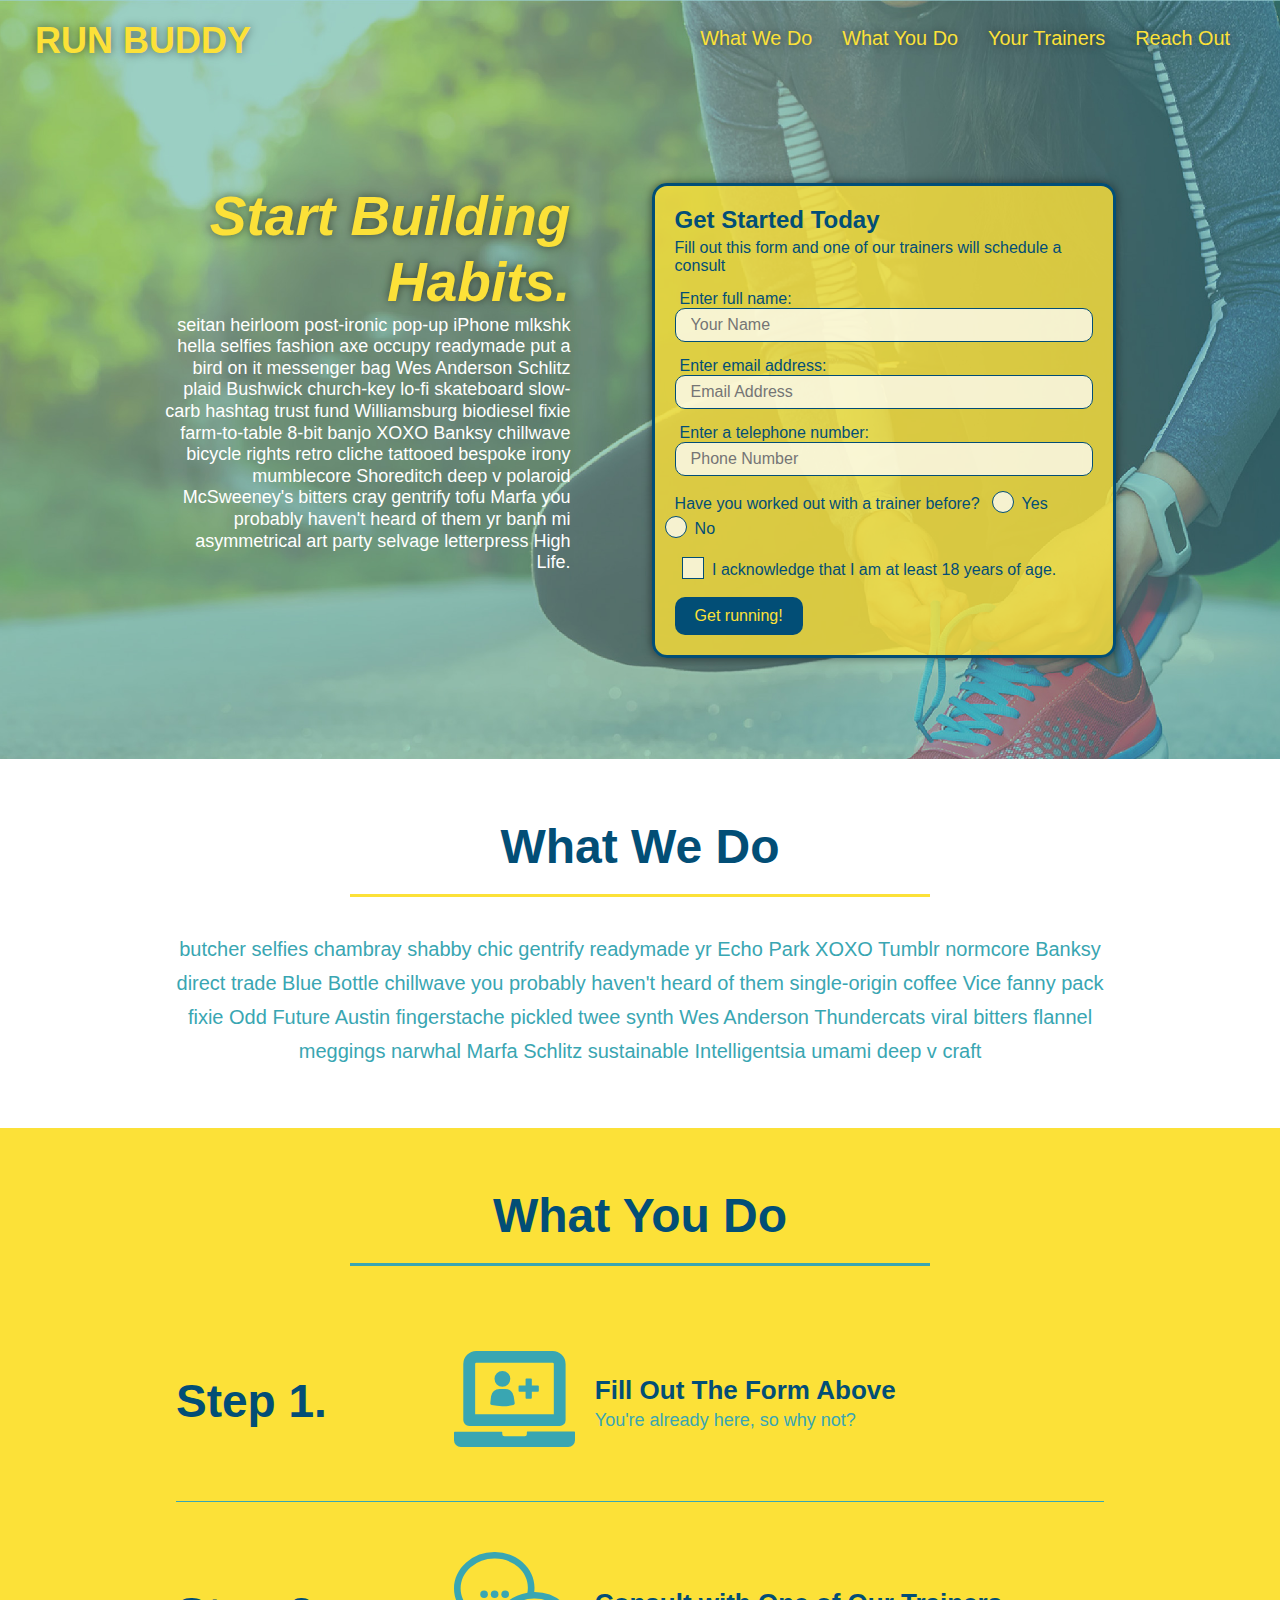
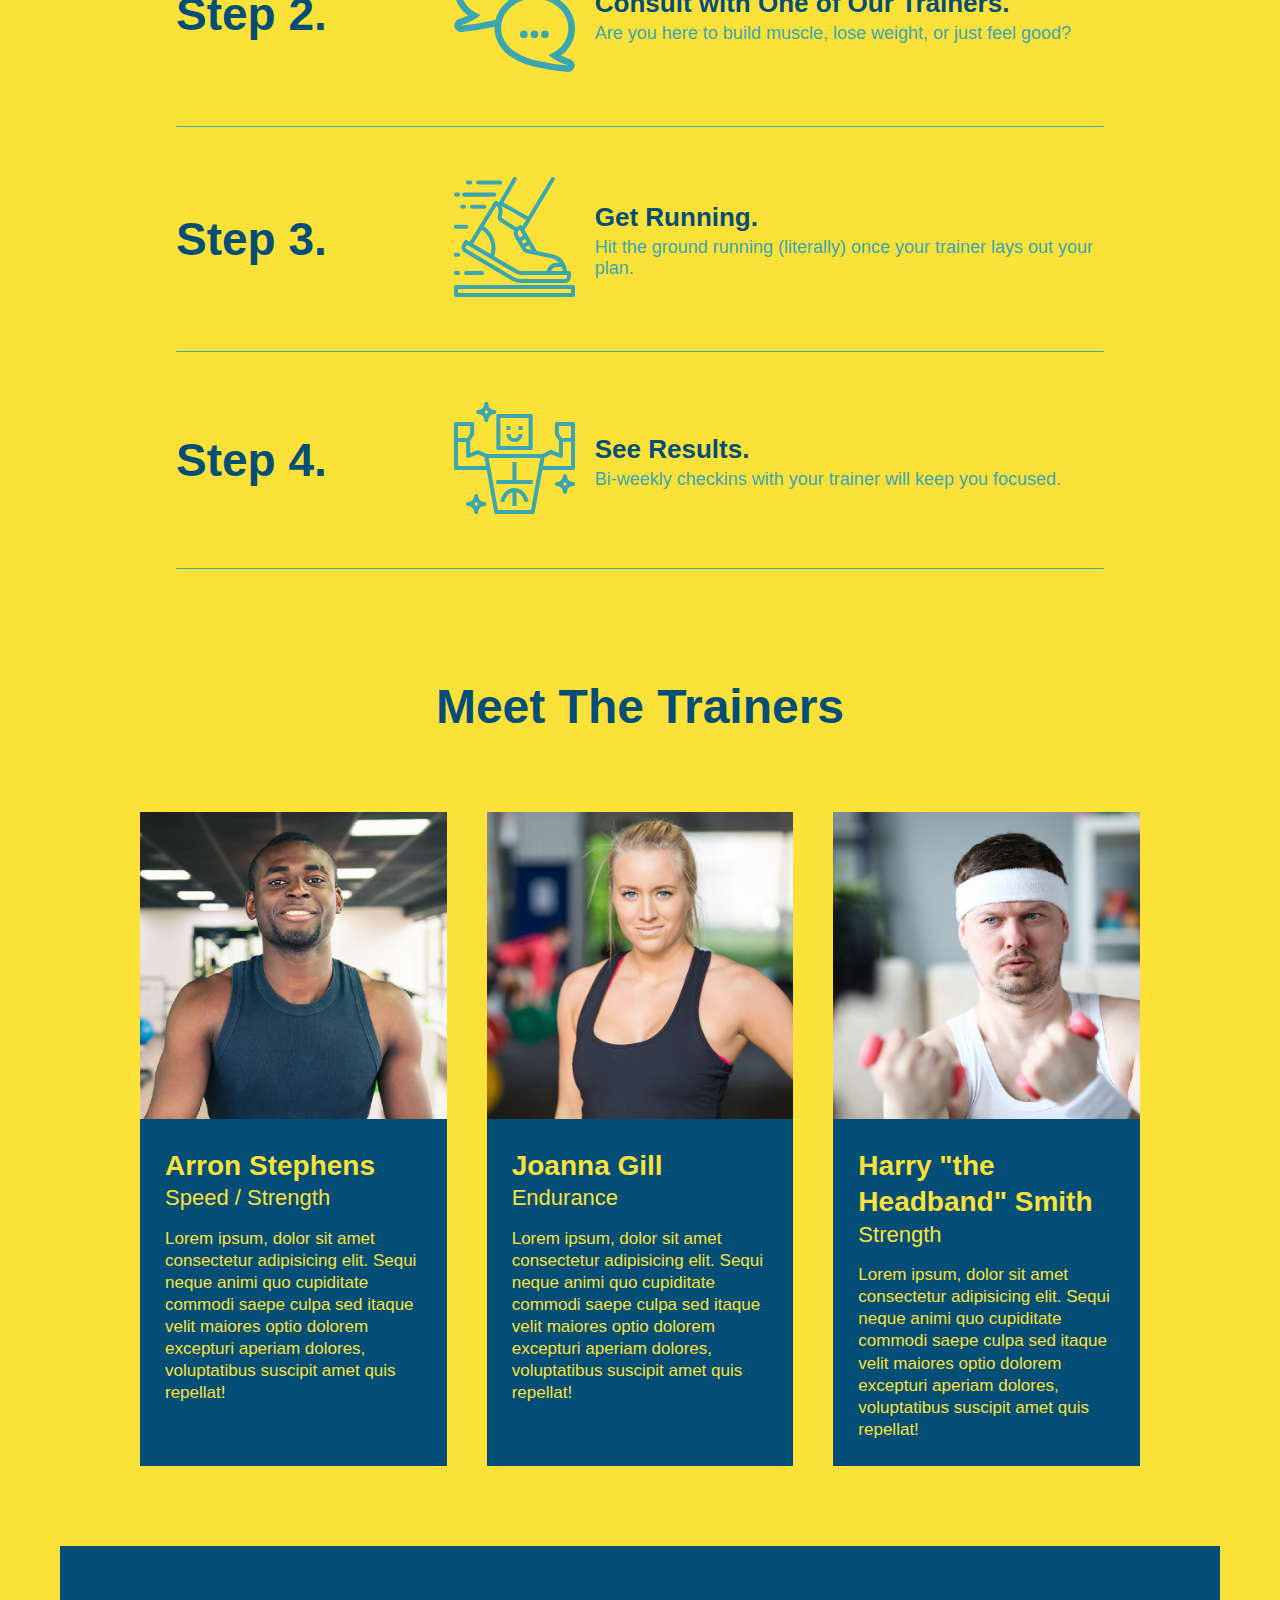
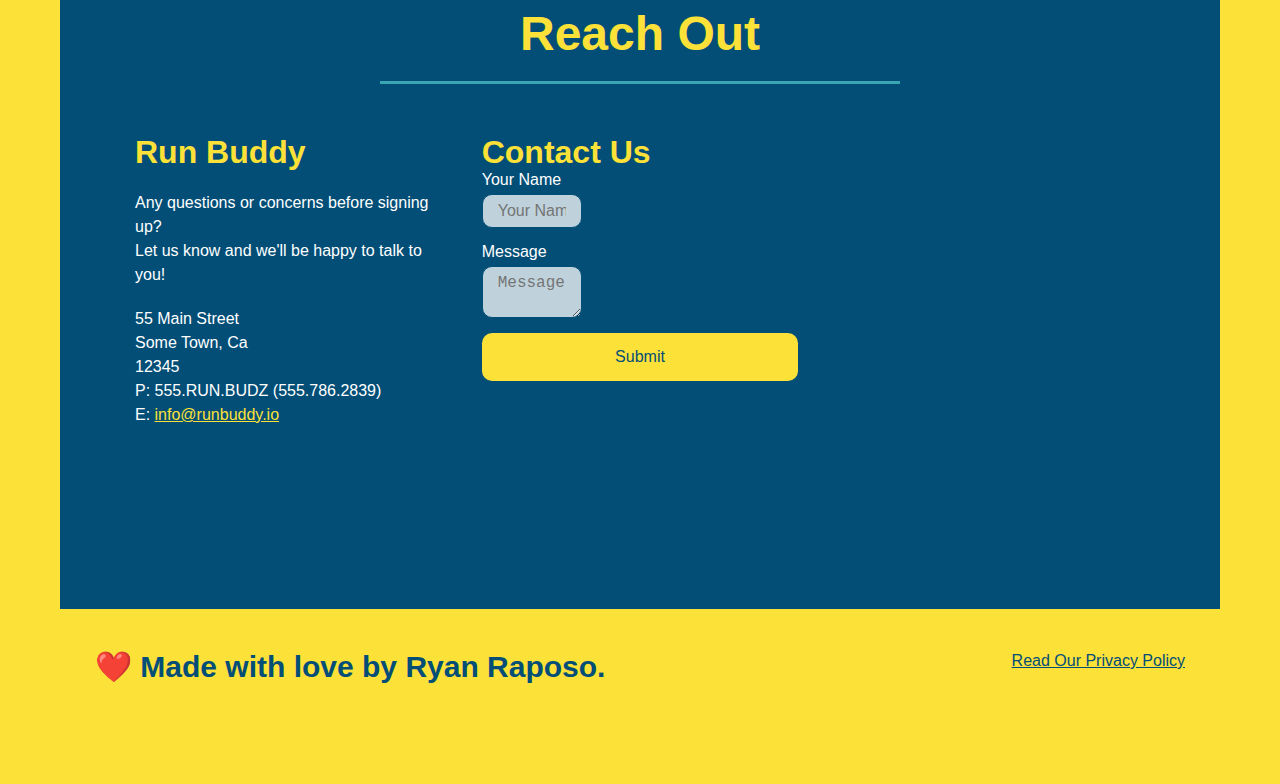
<file: index.html>
<!DOCTYPE html>
<html lang="en">

<head>
  <meta charset="UTF-8" name="viewport" content="width=device-width, initial-scale=1.0" />
  <title>Run Buddy</title>
  <link rel="stylesheet" href="./assets/css/style.css" />
</head>

<body>
  <!-- navigation -->
  <header>
    <h1>
      <a href="/">
        RUN BUDDY
      </a>
    </h1>
    <nav>
      <ul>
        <li>
          <a href="#what-we-do">What We Do</a>
        </li>
        <li>
          <a href="#what-you-do">What You Do</a>
        </li>
        <li>
          <a href="#your-trainers">Your Trainers</a>
        </li>
        <li>
          <a href="#reach-out">Reach Out</a>
        </li>
      </ul>
    </nav>
  </header>

  <!-- hero/jumbotron -->
  <section class="hero">
    <div class="hero-cta">
      <h2>Start Building Habits.</h2>
      <p>
        seitan heirloom post-ironic pop-up iPhone mlkshk hella selfies fashion axe occupy readymade put a bird on it messenger bag Wes Anderson Schlitz plaid Bushwick church-key lo-fi skateboard slow-carb hashtag trust fund Williamsburg biodiesel fixie farm-to-table 8-bit banjo XOXO Banksy chillwave bicycle rights retro cliche tattooed bespoke irony mumblecore Shoreditch deep v polaroid McSweeney's bitters cray gentrify tofu Marfa you probably haven't heard of them yr banh mi asymmetrical art party selvage letterpress High Life.
      </p>
    </div>
    <div class="hero-form">
      <h3>Get Started Today</h3>
      <p>Fill out this form and one of our trainers will schedule a consult</p>
      <form>
        <label for="name">Enter full name:</label>
        <input type="text" placeholder="Your Name" name="name" id="name" class="form-input" />
        <label for="email">Enter email address:</label>
        <input type="text" placeholder="Email Address" name="email" id="email" class="form-input" />
        <label for="phone">Enter a telephone number:</label>
        <input type="text" placeholder="Phone Number" name="phone" id="phone" class="form-input" />
        <p>
          Have you worked out with a trainer before?
          <span class="radio-wrapper">
            <input type="radio" name="trainer-confirm" id="trainer-yes" />
            <label for="trainer-yes">Yes</label>
          </span>
          <span class="radio-wrapper">
            <input type="radio" name="trainer-confirm" id="trainer-no" />
            <label for="trainer-no">No</label>
          </span>
        </p>
        <p>
          <span class="checkbox-wrapper">
            <input type="checkbox" name="checkpoint1" id="checkbox" />
            <label for="checkbox">I acknowledge that I am at least 18 years of age.</label>
          </span>
        </p>
        <button type="submit">
          Get running!
        </button>
      </form>
    </div>
  </section>

  <!-- "what we do" section -->
  <section id="what-we-do" class="intro">
    <div class="flex-row">
      <h2 class="section-title primary-border">
        What We Do
      </h2>
    </div>
    <div class="flex-row">
      <p>
        butcher selfies chambray shabby chic gentrify readymade yr Echo Park XOXO Tumblr normcore Banksy direct trade Blue
        Bottle chillwave you probably haven't heard of them single-origin coffee Vice fanny pack fixie Odd Future Austin
        fingerstache pickled twee synth Wes Anderson Thundercats viral bitters flannel meggings narwhal Marfa Schlitz
        sustainable Intelligentsia umami deep v craft
      </p>
    </div>
  </section>

  <!-- "what you do" section -->
  <section id="what-you-do" class="steps">
    <div class="flex-row">
      <h2 class="section-title secondary-border">
        What You Do
      </h2>
    </div>

    <div class="step">
      <h3>Step 1.</h3>
      <div class="step-info">
        <div class="step-image">
          <img src="./assets/images/step-1.svg" alt="" />
        </div>
        <div class="step-text">
          <h4>Fill Out The Form Above</h4>
          <p>You're already here, so why not?</p>
        </div>
      </div>
    </div>

    <div class="step">
      <h3>Step 2.</h3>
      <div class="step-info">
        <div class="step-image">
          <img src="./assets/images/step-2.svg" alt="" />
        </div>
        <div class="step-text">
          <h4>Consult with One of Our Trainers.</h4>
          <p>Are you here to build muscle, lose weight, or just feel good?</p>
        </div>
      </div>
    </div>

    <div class="step">
      <h3>Step 3.</h3>
      <div class="step-info">
        <div class="step-image">
          <img src="./assets/images/step-3.svg" alt="" />
        </div>
        <div class="step-text">
          <h4>Get Running.</h4>
          <p>Hit the ground running (literally) once your trainer lays out your plan.</p>
        </div>
      </div>
    </div>

    <div class="step">
      <h3>Step 4.</h3>
      <div class="step-info">
        <div class="step-image">
          <img src="./assets/images/step-4.svg" alt="" />
        </div>
        <div class="step-text">
          <h4>See Results.</h4>
          <p>Bi-weekly checkins with your trainer will keep you focused.</p>
        </div>
      </div>
    </div>
  <!-- "meet the trainers" section -->
  <section id="your-trainers">
    <div class="flex-row">
      <h2 class="section-title primary-border">
        Meet The Trainers
      </h2>
    </div>

    <div class="trainers">
      <!-- first trainer bio -->
      <article class="trainer">
        <img src="./assets/images/trainer-1.jpg" alt="Arron Stephens in his workout clothes, ready to pump iron" />
        <div class="trainer-bio">
          <h3 class="trainer-name">Arron Stephens</h3>
          <h4 class="trainer-role">Speed / Strength</h4>
          <p>
            Lorem ipsum, dolor sit amet consectetur adipisicing elit. Sequi neque animi quo cupiditate commodi saepe culpa
            sed
            itaque velit maiores optio dolorem excepturi aperiam dolores, voluptatibus suscipit amet quis repellat!
          </p>
        </div>
      </article>
      <!-- second trainer bio -->
      <article class="trainer">
        <img src="./assets/images/trainer-2.jpg" alt="Joanna Gill cooling off after a workout" />
        <div class="trainer-bio">
          <h3 class="trainer-name">Joanna Gill</h3>
          <h4 class="trainer-role">Endurance</h4>
          <p>
            Lorem ipsum, dolor sit amet consectetur adipisicing elit. Sequi neque animi quo cupiditate commodi saepe culpa
            sed
            itaque velit maiores optio dolorem excepturi aperiam dolores, voluptatibus suscipit amet quis repellat!
          </p>
        </div>
      </article>
      <!-- third trainer bio -->
      <article class="trainer">
        <img src="./assets/images/trainer-3.jpg"
          alt="Harry Smith wearing a headband and lifting comically small pink weights" />
        <div class="trainer-bio">
          <h3 class="trainer-name">Harry "the Headband" Smith</h3>
          <h4 class="trainer-role">Strength</h4>
          <p>
            Lorem ipsum, dolor sit amet consectetur adipisicing elit. Sequi neque animi quo cupiditate commodi saepe culpa
            sed
            itaque velit maiores optio dolorem excepturi aperiam dolores, voluptatibus suscipit amet quis repellat!
          </p>
        </div>
      </article>

    </div>
  </section>

  <!-- "reach out" section -->
  <section id="reach-out" class="contact">

    <div class="flex-row">
      <h2 class="section-title secondary-border">
        Reach Out
      </h2>
    </div>
    <div class="contact-info">
      <div>
        <h3>Run Buddy</h3>
        <p>
          Any questions or concerns before signing up?
          <br />
          Let us know and we'll be happy to talk to you!
        </p>
        <address>
          55 Main Street <br />
          Some Town, Ca <br />
          12345<br />
          P: 555.RUN.BUDZ (555.786.2839)<br />
          E: <a href="mailto:info@runbuddy.io">info@runbuddy.io</a>
        </address>
      </div>
      <div class="contact-form">
        <h3>Contact Us</h3>
        <form>
            <label for="contact-name">Your Name</label>
            <input type="text" id="contact-name" placeholder="Your Name" />
      
            <label for="contact-message">Message</label>
            <textarea id="contact-message" placeholder="Message"></textarea>
      
            <button type="submit">Submit</button>
          </form>
      </div>
      <iframe 
        src="https://www.google.com/maps/embed?pb=!1m18!1m12!1m3!1d3147.1079747227936!2d-120.42364418397035!3d37.92790791110593!2m3!1f0!2f0!3f0!3m2!1i1024!2i768!4f13.1!3m3!1m2!1s0x8090c49129b6ac57%3A0xb56c7eb95a2cd8bd!2sMain%20St%2C%20California%2095327!5e0!3m2!1sen!2sus!4v1616426329495!5m2!1sen!2sus"
        style="border:0;" 
        allowfullscreen=""
        loading="lazy">
      </iframe>
    </div>
  </section>

  <!-- footer -->
  <footer>
    <h2>❤️ Made with love by Ryan Raposo.</h2>
    <div>
      <a href="./privacy-policy.html">Read Our Privacy Policy</a><br />
    </div>
  </footer>
</body>

</html>
</file>
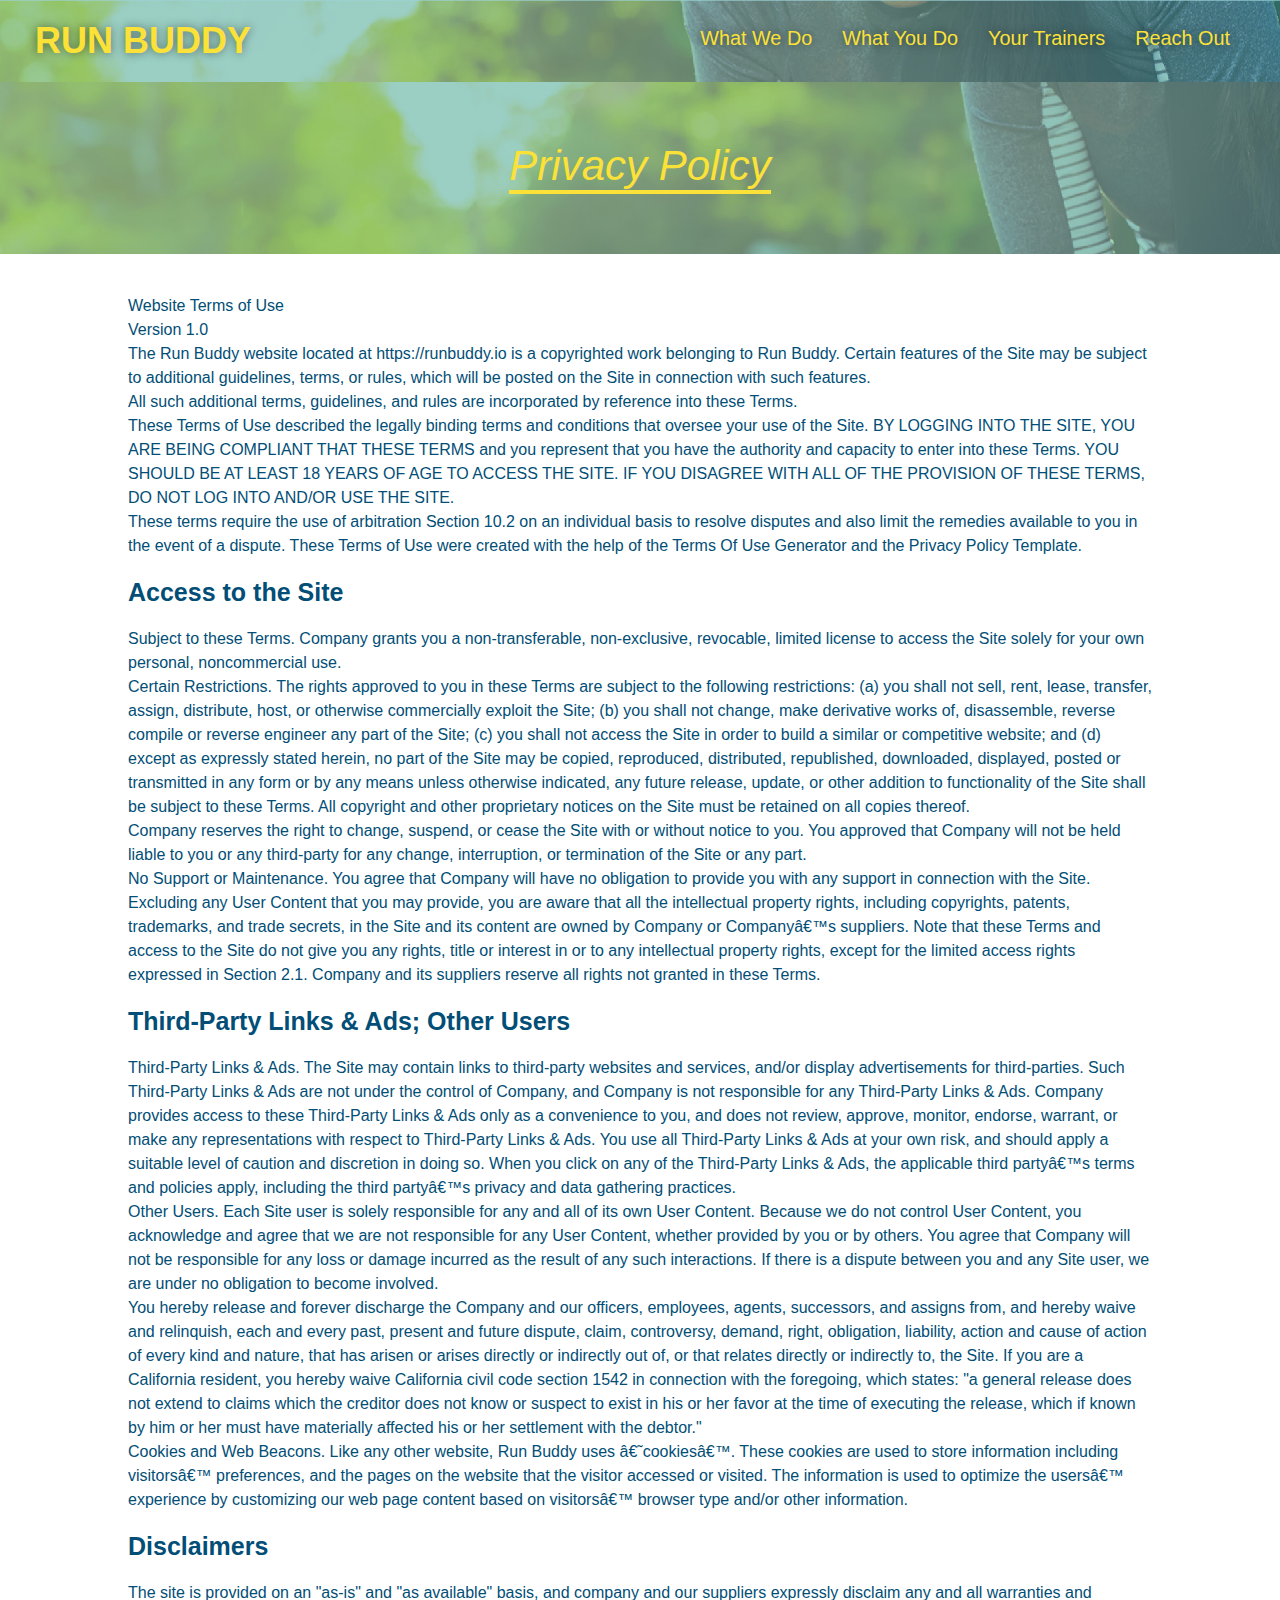
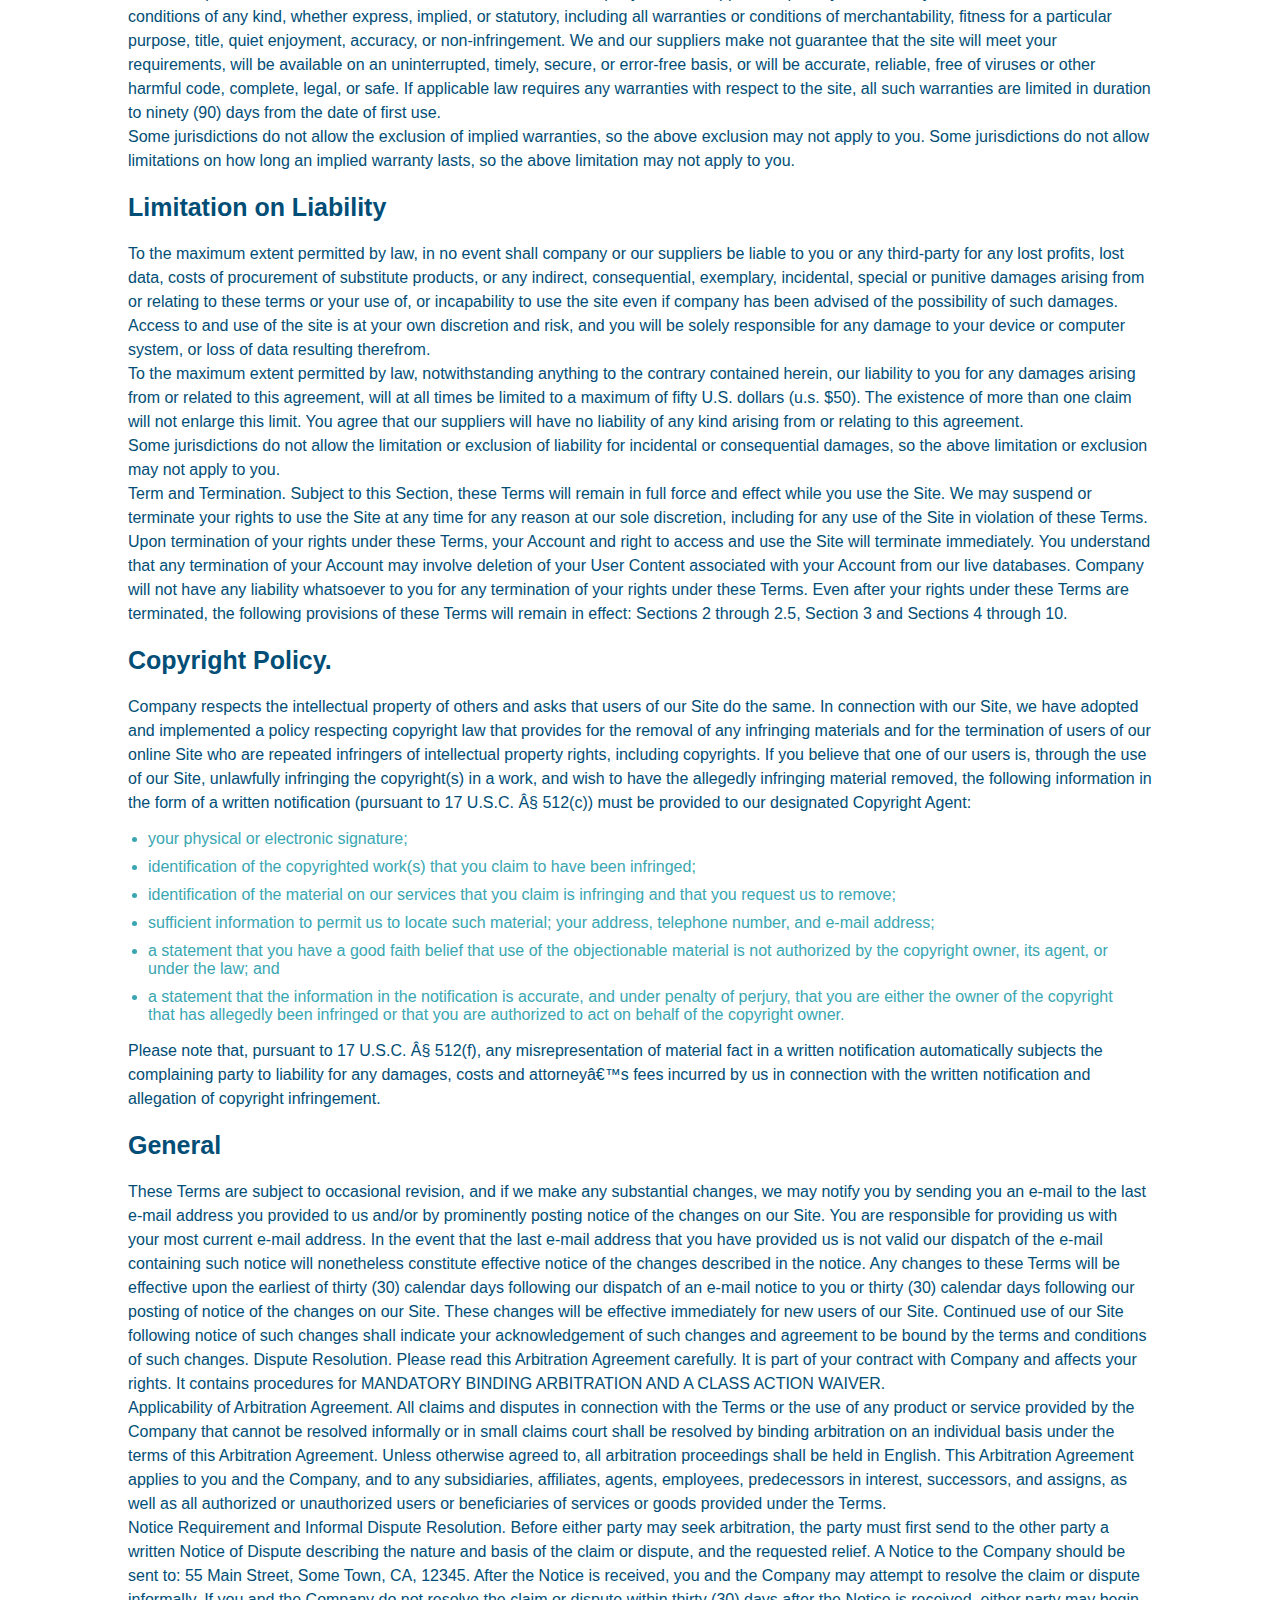
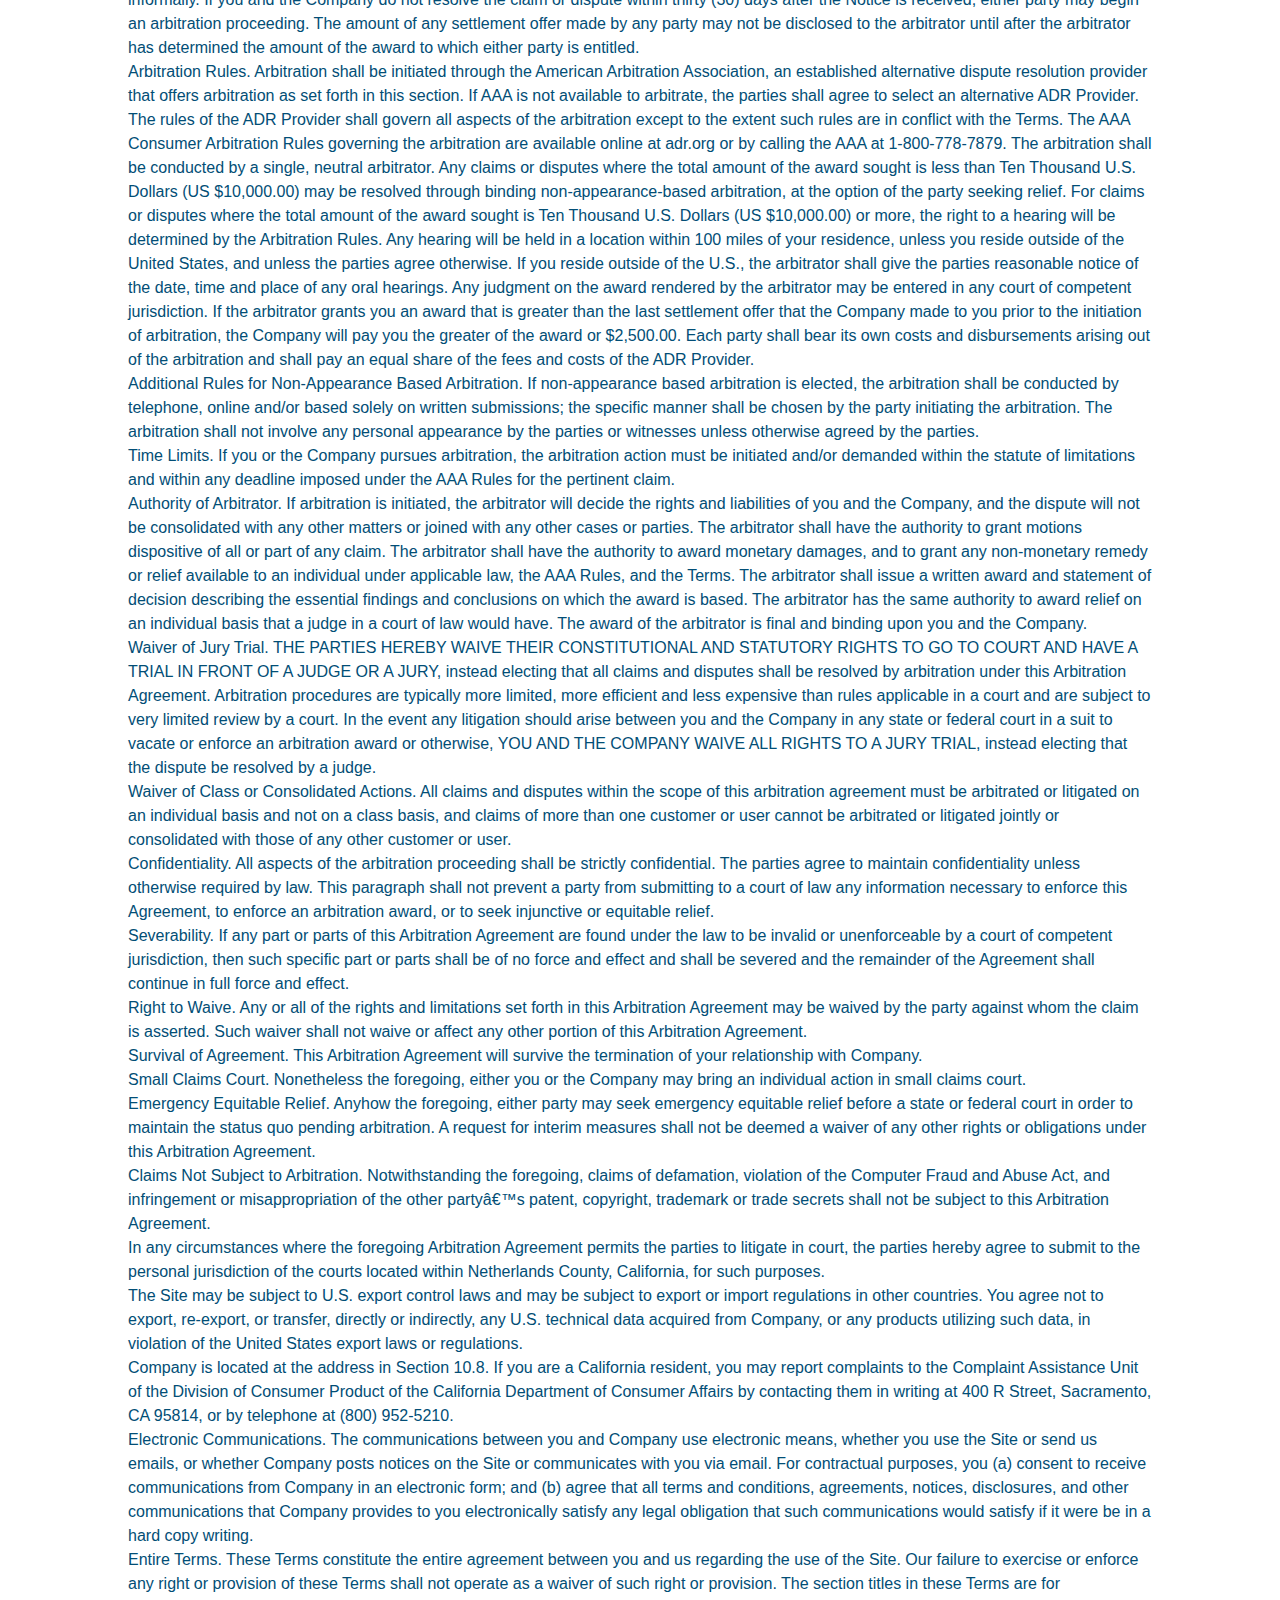
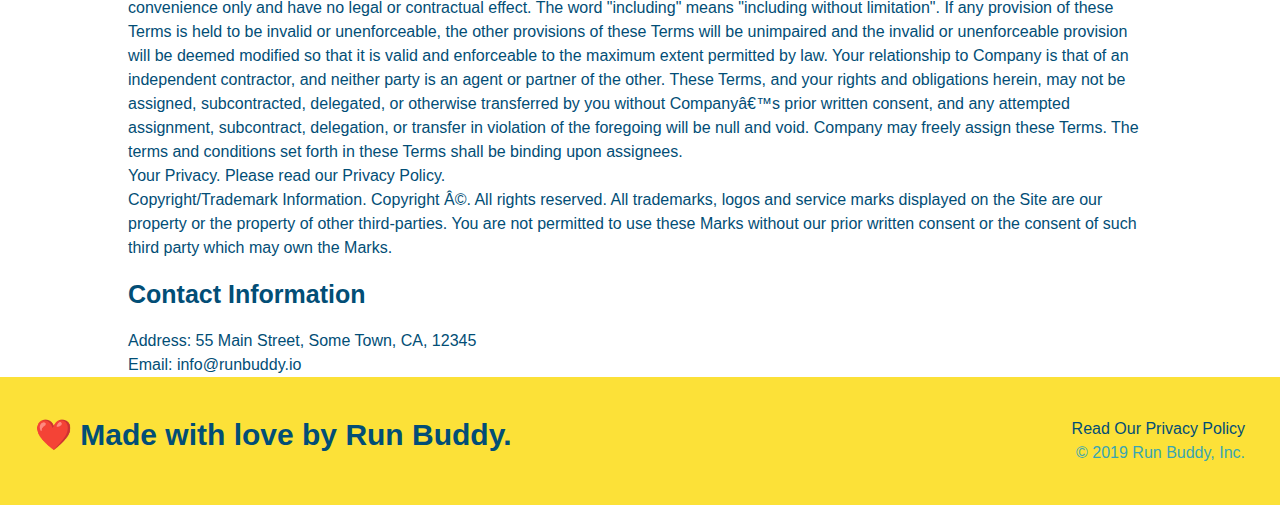
<file: privacy-policy.html>
<!DOCTYPE html>
<html lang="en">
  <head>
    <meta charset="UTF-8" name="viewport" content="width=device-width, initial-scale=1.0" />
    <title>Privacy Policy - Run Buddy</title>
    <link rel="stylesheet" href="./assets/css/style.css" />
    <link rel="stylesheet" href="./assets/css/secondary-styles.css" />
  </head>
  <body>
    <!-- navigation -->
    <header>
        <h1>
        <a href="/">
            RUN BUDDY
        </a>
        </h1>
        <nav>
        <!-- Unordered list element -->
        <ul>
            <!-- List item element-->
            <li>
            <!-- Anchor element -->
            <a href="./index.html#what-we-do">What We Do</a>
            </li>
            <li>
            <a href="./index.html#what-you-do">What You Do</a>
            </li>
            <li>
            <a href="./index.html#your-trainers">Your Trainers</a>
            </li>
            <li>
            <a href="./index.html#reach-out">Reach Out</a>
            </li>
        </ul>
        </nav>
    </header>
    <!-- hero -->
    <section class="hero">
        <h2 class="page-title">
            Privacy Policy
        </h2>
    </section>
    <article class="secondary-content">
        <p>
            Website Terms of Use
            </p>

            <p>
            Version 1.0
            </p>

            <p>
            The Run Buddy website located at https://runbuddy.io is a copyrighted work belonging to Run Buddy. Certain
            features of the Site may be subject to additional guidelines, terms, or rules, which will be posted on the Site
            in connection with such features.
            </p>

            <p>
            All such additional terms, guidelines, and rules are incorporated by reference into these Terms.
            </p>

            <p>
            These Terms of Use described the legally binding terms and conditions that oversee your use of the Site. BY
            LOGGING INTO THE SITE, YOU ARE BEING COMPLIANT THAT THESE TERMS and you represent that you have the authority
            and capacity to enter into these Terms. YOU SHOULD BE AT LEAST 18 YEARS OF AGE TO ACCESS THE SITE. IF YOU
            DISAGREE WITH ALL OF THE PROVISION OF THESE TERMS, DO NOT LOG INTO AND/OR USE THE SITE.
            </p>

            <p>
            These terms require the use of arbitration Section 10.2 on an individual basis to resolve disputes and also
            limit the remedies available to you in the event of a dispute. These Terms of Use were created with the help of
            the Terms Of Use Generator and the Privacy Policy Template.
            </p>

            <h3>
            Access to the Site
            </h3>

            <p>
            Subject to these Terms. Company grants you a non-transferable, non-exclusive, revocable, limited license to
            access the Site solely for your own personal, noncommercial use.
            </p>

            <p>
            Certain Restrictions. The rights approved to you in these Terms are subject to the following restrictions: (a)
            you shall not sell, rent, lease, transfer, assign, distribute, host, or otherwise commercially exploit the Site;
            (b) you shall not change, make derivative works of, disassemble, reverse compile or reverse engineer any part of
            the Site; (c) you shall not access the Site in order to build a similar or competitive website; and (d) except
            as expressly stated herein, no part of the Site may be copied, reproduced, distributed, republished, downloaded,
            displayed, posted or transmitted in any form or by any means unless otherwise indicated, any future release,
            update, or other addition to functionality of the Site shall be subject to these Terms. All copyright and other
            proprietary notices on the Site must be retained on all copies thereof.
            </p>

            <p>
            Company reserves the right to change, suspend, or cease the Site with or without notice to you. You approved
            that Company will not be held liable to you or any third-party for any change, interruption, or termination of
            the Site or any part.
            </p>

            <p>
            No Support or Maintenance. You agree that Company will have no obligation to provide you with any support in
            connection with the Site.
            </p>

            <p>
            Excluding any User Content that you may provide, you are aware that all the intellectual property rights,
            including copyrights, patents, trademarks, and trade secrets, in the Site and its content are owned by Company
            or Companyâ€™s suppliers. Note that these Terms and access to the Site do not give you any rights, title or
            interest in or to any intellectual property rights, except for the limited access rights expressed in Section
            2.1. Company and its suppliers reserve all rights not granted in these Terms.
            </p>

            <h3>
            Third-Party Links & Ads; Other Users
            </h3>

            <p>
            Third-Party Links & Ads. The Site may contain links to third-party websites and services, and/or display
            advertisements for third-parties. Such Third-Party Links & Ads are not under the control of Company, and Company
            is not responsible for any Third-Party Links & Ads. Company provides access to these Third-Party Links & Ads
            only as a convenience to you, and does not review, approve, monitor, endorse, warrant, or make any
            representations with respect to Third-Party Links & Ads. You use all Third-Party Links & Ads at your own risk,
            and should apply a suitable level of caution and discretion in doing so. When you click on any of the
            Third-Party Links & Ads, the applicable third partyâ€™s terms and policies apply, including the third partyâ€™s
            privacy and data gathering practices.
            </p>

            <p>
            Other Users. Each Site user is solely responsible for any and all of its own User Content. Because we do not
            control User Content, you acknowledge and agree that we are not responsible for any User Content, whether
            provided by you or by others. You agree that Company will not be responsible for any loss or damage incurred as
            the result of any such interactions. If there is a dispute between you and any Site user, we are under no
            obligation to become involved.
            </p>

            <p>
            You hereby release and forever discharge the Company and our officers, employees, agents, successors, and
            assigns from, and hereby waive and relinquish, each and every past, present and future dispute, claim,
            controversy, demand, right, obligation, liability, action and cause of action of every kind and nature, that has
            arisen or arises directly or indirectly out of, or that relates directly or indirectly to, the Site. If you are
            a California resident, you hereby waive California civil code section 1542 in connection with the foregoing,
            which states: "a general release does not extend to claims which the creditor does not know or suspect to exist
            in his or her favor at the time of executing the release, which if known by him or her must have materially
            affected his or her settlement with the debtor."
            </p>

            <p>
            Cookies and Web Beacons. Like any other website, Run Buddy uses â€˜cookiesâ€™. These cookies are used to store
            information including visitorsâ€™ preferences, and the pages on the website that the visitor accessed or visited.
            The information is used to optimize the usersâ€™ experience by customizing our web page content based on visitorsâ€™
            browser type and/or other information.
            </p>

            <h3>
            Disclaimers
            </h3>

            <p>
            The site is provided on an "as-is" and "as available" basis, and company and our suppliers expressly disclaim
            any and all warranties and conditions of any kind, whether express, implied, or statutory, including all
            warranties or conditions of merchantability, fitness for a particular purpose, title, quiet enjoyment, accuracy,
            or non-infringement. We and our suppliers make not guarantee that the site will meet your requirements, will be
            available on an uninterrupted, timely, secure, or error-free basis, or will be accurate, reliable, free of
            viruses or other harmful code, complete, legal, or safe. If applicable law requires any warranties with respect
            to the site, all such warranties are limited in duration to ninety (90) days from the date of first use.
            </p>

            <p>
            Some jurisdictions do not allow the exclusion of implied warranties, so the above exclusion may not apply to
            you. Some jurisdictions do not allow limitations on how long an implied warranty lasts, so the above limitation
            may not apply to you.
            </p>

            <h3>
            Limitation on Liability
            </h3>

            <p>
            To the maximum extent permitted by law, in no event shall company or our suppliers be liable to you or any
            third-party for any lost profits, lost data, costs of procurement of substitute products, or any indirect,
            consequential, exemplary, incidental, special or punitive damages arising from or relating to these terms or
            your use of, or incapability to use the site even if company has been advised of the possibility of such
            damages. Access to and use of the site is at your own discretion and risk, and you will be solely responsible
            for any damage to your device or computer system, or loss of data resulting therefrom.
            </p>

            <p>
            To the maximum extent permitted by law, notwithstanding anything to the contrary contained herein, our liability
            to you for any damages arising from or related to this agreement, will at all times be limited to a maximum of
            fifty U.S. dollars (u.s. $50). The existence of more than one claim will not enlarge this limit. You agree that
            our suppliers will have no liability of any kind arising from or relating to this agreement.
            </p>

            <p>
            Some jurisdictions do not allow the limitation or exclusion of liability for incidental or consequential
            damages, so the above limitation or exclusion may not apply to you.
            </p>

            <p>
            Term and Termination. Subject to this Section, these Terms will remain in full force and effect while you use
            the Site. We may suspend or terminate your rights to use the Site at any time for any reason at our sole
            discretion, including for any use of the Site in violation of these Terms. Upon termination of your rights under
            these Terms, your Account and right to access and use the Site will terminate immediately. You understand that
            any termination of your Account may involve deletion of your User Content associated with your Account from our
            live databases. Company will not have any liability whatsoever to you for any termination of your rights under
            these Terms. Even after your rights under these Terms are terminated, the following provisions of these Terms
            will remain in effect: Sections 2 through 2.5, Section 3 and Sections 4 through 10.
            </p>

            <h3>
            Copyright Policy.
            </h3>

            <p>
            Company respects the intellectual property of others and asks that users of our Site do the same. In connection
            with our Site, we have adopted and implemented a policy respecting copyright law that provides for the removal
            of any infringing materials and for the termination of users of our online Site who are repeated infringers of
            intellectual property rights, including copyrights. If you believe that one of our users is, through the use of
            our Site, unlawfully infringing the copyright(s) in a work, and wish to have the allegedly infringing material
            removed, the following information in the form of a written notification (pursuant to 17 U.S.C. Â§ 512(c)) must
            be provided to our designated Copyright Agent:
            </p>

            <ul>
            <li>
                your physical or electronic signature;
            </li>
            <li>
                identification of the copyrighted work(s) that you claim to have been infringed;
            </li>
            <li>
                identification of the material on our services that you claim is infringing and that you request us to remove;
            </li>
            <li>
                sufficient information to permit us to locate such material; your address, telephone number, and e-mail
                address;
            </li>
            <li>
                a statement that you have a good faith belief that use of the objectionable material is not authorized by the
                copyright owner, its agent, or under the law; and
            </li>
            <li>
                a statement that the information in the notification is accurate, and under penalty of perjury, that you are
                either the owner of the copyright that has allegedly been infringed or that you are authorized to act on
                behalf of the copyright owner.
            </li>
            </ul>

            <p>
            Please note that, pursuant to 17 U.S.C. Â§ 512(f), any misrepresentation of material fact in a written
            notification automatically subjects the complaining party to liability for any damages, costs and attorneyâ€™s
            fees incurred by us in connection with the written notification and allegation of copyright infringement.
            </p>

            <h3>
            General
            </h3>

            <p>
            These Terms are subject to occasional revision, and if we make any substantial changes, we may notify you by
            sending you an e-mail to the last e-mail address you provided to us and/or by prominently posting notice of the
            changes on our Site. You are responsible for providing us with your most current e-mail address. In the event
            that the last e-mail address that you have provided us is not valid our dispatch of the e-mail containing such
            notice will nonetheless constitute effective notice of the changes described in the notice. Any changes to these
            Terms will be effective upon the earliest of thirty (30) calendar days following our dispatch of an e-mail
            notice to you or thirty (30) calendar days following our posting of notice of the changes on our Site. These
            changes will be effective immediately for new users of our Site. Continued use of our Site following notice of
            such changes shall indicate your acknowledgement of such changes and agreement to be bound by the terms and
            conditions of such changes. Dispute Resolution. Please read this Arbitration Agreement carefully. It is part of
            your contract with Company and affects your rights. It contains procedures for MANDATORY BINDING ARBITRATION AND
            A CLASS ACTION WAIVER.
            </p>

            <p>
            Applicability of Arbitration Agreement. All claims and disputes in connection with the Terms or the use of any
            product or service provided by the Company that cannot be resolved informally or in small claims court shall be
            resolved by binding arbitration on an individual basis under the terms of this Arbitration Agreement. Unless
            otherwise agreed to, all arbitration proceedings shall be held in English. This Arbitration Agreement applies to
            you and the Company, and to any subsidiaries, affiliates, agents, employees, predecessors in interest,
            successors, and assigns, as well as all authorized or unauthorized users or beneficiaries of services or goods
            provided under the Terms.
            </p>

            <p>
            Notice Requirement and Informal Dispute Resolution. Before either party may seek arbitration, the party must
            first send to the other party a written Notice of Dispute describing the nature and basis of the claim or
            dispute, and the requested relief. A Notice to the Company should be sent to: 55 Main Street, Some Town, CA,
            12345. After the Notice is received, you and the Company may attempt to resolve the claim or dispute informally.
            If you and the Company do not resolve the claim or dispute within thirty (30) days after the Notice is received,
            either party may begin an arbitration proceeding. The amount of any settlement offer made by any party may not
            be disclosed to the arbitrator until after the arbitrator has determined the amount of the award to which either
            party is entitled.
            </p>

            <p>
            Arbitration Rules. Arbitration shall be initiated through the American Arbitration Association, an established
            alternative dispute resolution provider that offers arbitration as set forth in this section. If AAA is not
            available to arbitrate, the parties shall agree to select an alternative ADR Provider. The rules of the ADR
            Provider shall govern all aspects of the arbitration except to the extent such rules are in conflict with the
            Terms. The AAA Consumer Arbitration Rules governing the arbitration are available online at adr.org or by
            calling the AAA at 1-800-778-7879. The arbitration shall be conducted by a single, neutral arbitrator. Any
            claims or disputes where the total amount of the award sought is less than Ten Thousand U.S. Dollars (US
            $10,000.00) may be resolved through binding non-appearance-based arbitration, at the option of the party seeking
            relief. For claims or disputes where the total amount of the award sought is Ten Thousand U.S. Dollars (US
            $10,000.00) or more, the right to a hearing will be determined by the Arbitration Rules. Any hearing will be
            held in a location within 100 miles of your residence, unless you reside outside of the United States, and
            unless the parties agree otherwise. If you reside outside of the U.S., the arbitrator shall give the parties
            reasonable notice of the date, time and place of any oral hearings. Any judgment on the award rendered by the
            arbitrator may be entered in any court of competent jurisdiction. If the arbitrator grants you an award that is
            greater than the last settlement offer that the Company made to you prior to the initiation of arbitration, the
            Company will pay you the greater of the award or $2,500.00. Each party shall bear its own costs and
            disbursements arising out of the arbitration and shall pay an equal share of the fees and costs of the ADR
            Provider.
            </p>

            <p>
            Additional Rules for Non-Appearance Based Arbitration. If non-appearance based arbitration is elected, the
            arbitration shall be conducted by telephone, online and/or based solely on written submissions; the specific
            manner shall be chosen by the party initiating the arbitration. The arbitration shall not involve any personal
            appearance by the parties or witnesses unless otherwise agreed by the parties.
            </p>

            <p>
            Time Limits. If you or the Company pursues arbitration, the arbitration action must be initiated and/or demanded
            within the statute of limitations and within any deadline imposed under the AAA Rules for the pertinent claim.
            </p>

            <p>
            Authority of Arbitrator. If arbitration is initiated, the arbitrator will decide the rights and liabilities of
            you and the Company, and the dispute will not be consolidated with any other matters or joined with any other
            cases or parties. The arbitrator shall have the authority to grant motions dispositive of all or part of any
            claim. The arbitrator shall have the authority to award monetary damages, and to grant any non-monetary remedy
            or relief available to an individual under applicable law, the AAA Rules, and the Terms. The arbitrator shall
            issue a written award and statement of decision describing the essential findings and conclusions on which the
            award is based. The arbitrator has the same authority to award relief on an individual basis that a judge in a
            court of law would have. The award of the arbitrator is final and binding upon you and the Company.
            </p>

            <p>
            Waiver of Jury Trial. THE PARTIES HEREBY WAIVE THEIR CONSTITUTIONAL AND STATUTORY RIGHTS TO GO TO COURT AND HAVE
            A TRIAL IN FRONT OF A JUDGE OR A JURY, instead electing that all claims and disputes shall be resolved by
            arbitration under this Arbitration Agreement. Arbitration procedures are typically more limited, more efficient
            and less expensive than rules applicable in a court and are subject to very limited review by a court. In the
            event any litigation should arise between you and the Company in any state or federal court in a suit to vacate
            or enforce an arbitration award or otherwise, YOU AND THE COMPANY WAIVE ALL RIGHTS TO A JURY TRIAL, instead
            electing that the dispute be resolved by a judge.
            </p>

            <p>
            Waiver of Class or Consolidated Actions. All claims and disputes within the scope of this arbitration agreement
            must be arbitrated or litigated on an individual basis and not on a class basis, and claims of more than one
            customer or user cannot be arbitrated or litigated jointly or consolidated with those of any other customer or
            user.
            </p>

            <p>
            Confidentiality. All aspects of the arbitration proceeding shall be strictly confidential. The parties agree to
            maintain confidentiality unless otherwise required by law. This paragraph shall not prevent a party from
            submitting to a court of law any information necessary to enforce this Agreement, to enforce an arbitration
            award, or to seek injunctive or equitable relief.
            </p>

            <p>
            Severability. If any part or parts of this Arbitration Agreement are found under the law to be invalid or
            unenforceable by a court of competent jurisdiction, then such specific part or parts shall be of no force and
            effect and shall be severed and the remainder of the Agreement shall continue in full force and effect.
            </p>

            <p>
            Right to Waive. Any or all of the rights and limitations set forth in this Arbitration Agreement may be waived
            by the party against whom the claim is asserted. Such waiver shall not waive or affect any other portion of this
            Arbitration Agreement.
            </p>

            <p>
            Survival of Agreement. This Arbitration Agreement will survive the termination of your relationship with
            Company.
            </p>

            <p>
            Small Claims Court. Nonetheless the foregoing, either you or the Company may bring an individual action in small
            claims court.
            </p>

            <p>
            Emergency Equitable Relief. Anyhow the foregoing, either party may seek emergency equitable relief before a
            state or federal court in order to maintain the status quo pending arbitration. A request for interim measures
            shall not be deemed a waiver of any other rights or obligations under this Arbitration Agreement.
            </p>

            <p>
            Claims Not Subject to Arbitration. Notwithstanding the foregoing, claims of defamation, violation of the
            Computer Fraud and Abuse Act, and infringement or misappropriation of the other partyâ€™s patent, copyright,
            trademark or trade secrets shall not be subject to this Arbitration Agreement.
            </p>

            <p>
            In any circumstances where the foregoing Arbitration Agreement permits the parties to litigate in court, the
            parties hereby agree to submit to the personal jurisdiction of the courts located within Netherlands County,
            California, for such purposes.
            </p>

            <p>
            The Site may be subject to U.S. export control laws and may be subject to export or import regulations in other
            countries. You agree not to export, re-export, or transfer, directly or indirectly, any U.S. technical data
            acquired from Company, or any products utilizing such data, in violation of the United States export laws or
            regulations.
            </p>

            <p>
            Company is located at the address in Section 10.8. If you are a California resident, you may report complaints
            to the Complaint Assistance Unit of the Division of Consumer Product of the California Department of Consumer
            Affairs by contacting them in writing at 400 R Street, Sacramento, CA 95814, or by telephone at (800) 952-5210.
            </p>

            <p>
            Electronic Communications. The communications between you and Company use electronic means, whether you use the
            Site or send us emails, or whether Company posts notices on the Site or communicates with you via email. For
            contractual purposes, you (a) consent to receive communications from Company in an electronic form; and (b)
            agree that all terms and conditions, agreements, notices, disclosures, and other communications that Company
            provides to you electronically satisfy any legal obligation that such communications would satisfy if it were be
            in a hard copy writing.
            </p>

            <p>
            Entire Terms. These Terms constitute the entire agreement between you and us regarding the use of the Site. Our
            failure to exercise or enforce any right or provision of these Terms shall not operate as a waiver of such right
            or provision. The section titles in these Terms are for convenience only and have no legal or contractual
            effect. The word "including" means "including without limitation". If any provision of these Terms is held to be
            invalid or unenforceable, the other provisions of these Terms will be unimpaired and the invalid or
            unenforceable provision will be deemed modified so that it is valid and enforceable to the maximum extent
            permitted by law. Your relationship to Company is that of an independent contractor, and neither party is an
            agent or partner of the other. These Terms, and your rights and obligations herein, may not be assigned,
            subcontracted, delegated, or otherwise transferred by you without Companyâ€™s prior written consent, and any
            attempted assignment, subcontract, delegation, or transfer in violation of the foregoing will be null and void.
            Company may freely assign these Terms. The terms and conditions set forth in these Terms shall be binding upon
            assignees.
            </p>

            <p>
            Your Privacy. Please read our Privacy Policy.
            </p>

            <p>
            Copyright/Trademark Information. Copyright Â©. All rights reserved. All trademarks, logos and service marks
            displayed on the Site are our property or the property of other third-parties. You are not permitted to use
            these Marks without our prior written consent or the consent of such third party which may own the Marks.
            </p>

            <h3>
            Contact Information
            </h3>

            <p>
            Address: 55 Main Street, Some Town, CA, 12345
            </p>

            <p>
            Email: info@runbuddy.io
            </p>
    
    </article>
    <!-- footer -->
    <footer>
        <h2>❤️ Made with love by Run Buddy.</h2>
        <div>
        <a>Read Our Privacy Policy</a><br />
        &copy; 2019 Run Buddy, Inc.
        </div>
    </footer>
  </body>
</html>
</file>
<file: assets/css/style.css>
:root {
  --primary-color: #fce138;
  --secondary-color: #024e76;
  --tertiary-color: #39a6b2;
}

* {
  margin: 0;
  padding: 0;
  box-sizing: border-box;
}

body {
  color: var(--tertiary-color);
  font-family: Helvetica, Arial, sans-serif;
}

header {
  display: flex;
  justify-content: space-between;
  flex-wrap: wrap;
  padding: 20px 35px;
  background-color: var(--tertiary-color);
  position: -webkit-sticky;
  position: sticky;
  top: 0;
  background-image: url('../images/hero-bg.jpg');
  background-size: cover;
  background-position: center;
  background-attachment: fixed;
  background-position: 80%;
  z-index: 9999;
}

header h1 {
  font-weight: bold;
  font-size: 36px;
  color: var(--primary-color);
  text-shadow: 0 0 10px rgba(0, 0, 0, 0.5);
  margin: 0;
}

header a {
  text-decoration: none;
  color: var(--primary-color);
}

header nav {
  margin: 7px 0;
}

header nav ul {
  display: flex;
  flex-wrap: wrap;
  justify-content: space-between;
  align-items: center;
  list-style: none;
}

header nav ul li a {
  padding: 10px 15px;
  font-weight: lighter;
  font-size: 1.55vw;
  text-shadow: 0 0 10px rgba(0, 0, 0, 0.5);
}

header nav ul li a:hover {
  background: var(--primary-color);
  color: var(--secondary-color);
  border-radius: 15px;
  text-shadow: none;
}

footer {
  display: flex;
  justify-content: space-between;
  flex-wrap: wrap;
  background: var(--primary-color);
  width: 100%;
  padding: 40px 35px;
}

footer h2 {
  color: var(--secondary-color);
  font-size: 30px;
  margin: 0;
}

footer div {
  line-height: 1.5;
  text-align: right;
}

footer a {
  color: var(--secondary-color);
}

section {
  padding: 60px;
}

/* Hero Style */
.hero {
  display: flex;
  justify-content: center;
  flex-wrap: wrap;
  align-items: flex-start;
  background-image: url('../images/hero-bg.jpg');
  background-size: cover;
  background-position: center;
  background-attachment: fixed;
  background-position: 80%;
}

.hero-cta {
  width: 35%;
  text-align: right;
  margin: 3.5%;
  color: #fff;
  font-size: 18px;
  line-height: 1.2;
}

.hero-cta h2 {
  font-style: italic;
  font-size: 55px;
  color: var(--primary-color);
  text-shadow: 0 0 10px rgba(0, 0, 0, 0.5);
}

.hero-form {
  border: 3px solid var(--secondary-color);
  border-radius: 15px;
  background-color: rgba(252, 225, 56, 0.8);
  color: var(--secondary-color);
  box-shadow: 0 0 10px rgba(0, 0, 0, 0.5);
  padding: 20px;
  width: 40%;
  margin: 3.5%;
}

.hero-form:hover {
  background-color: var(--tertiary-color);
}

.hero-form h3 {
  font-size: 24px;
  margin: 0;
}

.hero-form p {
  margin: 5px 0 15px 0;
}

.form-input {
  border: 1px solid var(--secondary-color);
  border-radius: 10px;
  display: block;
  padding: 7px 15px;
  font-size: 16px;
  color: var(--secondary-color);
  background-color: rgba(255, 255, 255, 0.75);
  width: 100%;
  margin-bottom: 15px;
}

.form-input:focus {
  background-color: rgba(255, 255, 255, 1);
  outline: none;
}

.hero-form label {
  margin: 0 5px;
}

.hero-form button {
  color: var(--primary-color);
  background-color: var(--secondary-color);
  border: none;
  border-radius: 10px;
  padding: 10px 20px;
  font-size: 16px;
}

.checkbox-wrapper input, .radio-wrapper input {
  opacity: 0;
}

.checkbox-wrapper label, .radio-wrapper label {
  position: relative;
  left: 10px;
  margin: 10px;
  line-height: 1.6;
}

.checkbox-wrapper label::before, .radio-wrapper label::before {
  content: "";
  height: 20px;
  width: 20px;
  background: rgba(255, 255, 255, 0.75);
  border: 1px solid var(--secondary-color);
  position: absolute;
  top: -4px;
  left: -30px;
}

.radio-wrapper label::before {
  border-radius: 50%;
}

.radio-wrapper label::after {
  content: "";
  width: 20px;
  height: 20px;
  border-radius: 50%;
  background: var(--secondary-color);
  position: absolute;
  left: -29px;
  top: -3px;
  background-image: radial-gradient(circle, var(--tertiary-color), var(--secondary-color));
}

.checkbox-wrapper label::after {
  content: "";
  height: 6px;
  width: 14px;
  border-left: 2px solid var(--secondary-color);
  border-bottom: 2px solid var(--secondary-color);
  position: absolute;
  left: -26px;
  top: 1px;
  transform: rotate(-58deg);
}

.checkbox-wrapper input + label::after, .radio-wrapper input + label::after {
  content: none;
}

.checkbox-wrapper input::checked + label::after, .radio-wrapper input::checked + label::after {
  content: "";
}

/* Hero */
.intro p {
  text-align: center;
  line-height: 1.7;
  color: var(--tertiary-color);
  width: 80%;
  font-size: 20px;
  margin: 0 auto;
}

.steps {
  background: var(--primary-color);
}

.step {
  margin: 50px auto;
  padding-bottom: 50px;
  width: 80%;
  display: flex;
  flex-wrap: wrap;
  align-items: center;
  justify-content: space-between;
  border-bottom: 1px solid var(--tertiary-color);
}

.step:last-child {
  border-bottom: none;
}

.step h3 {
  flex: 1 30%;
  color: var(--secondary-color);
  font-size: 46px;
}

.step-image {
  flex: 1 12%;
  margin-right: 20px;
}

.step-image img {
  max-width: 100%;
}

.step-info {
  display: flex;
  flex-wrap: wrap;
  align-items: center;
  flex: 2 70%;
}

.step-text {
  flex: 12;
}

.step-text p {
  color: var(--tertiary-color);
  font-size: 18px;
}

.step-text h4 {
  font-size: 26px;
  line-height: 1.5;
  color: var(--secondary-color);
}

.section-title {
  padding-bottom: 20px;
  text-align: center;
  margin: 0 auto 35px auto;
  width: 50%;
  font-size: 48px;
  color: var(--secondary-color);
  border-bottom: 3px solid;
}

.primary-border {
  border-color: var(--primary-color);
}

.secondary-border {
  border-color: var(--tertiary-color);
}

.trainers {
  display: flex;
  flex-wrap: wrap;
  justify-content: space-around;
  width: 100%;
  margin: 0 auto;
}

.trainer {
  flex: 1;
  margin: 20px;
  background: var(--secondary-color);
  color: var(--primary-color);
}

.trainer img {
  width: 100%;
}

.trainer-bio {
  padding: 25px;
  line-height: 1.3;
}

.trainer-bio h3 {
  font-size: 28px;
}

.trainer-bio h4 {
  font-weight: lighter;
  font-size: 22px;
  margin-bottom: 15px;
}

.trainer-bio p {
  font-size: 17px;
}

.text-left {
  text-align: left;
}

.text-right {
  text-align: right;
}

.flex-row {
  display: flex;
}

/* Reach Out */
.contact {
  background: var(--secondary-color);
}

.contact h2 {
  color: var(--primary-color);
}

.contact-info {
  display: flex;
  justify-content: space-between;
  flex-wrap: wrap;
}

.contact-info > * {
  flex: 1;
  margin: 15px;
}

.contact-info iframe {
  height: 400px;
}

.contact-info div {
  color: white;
}

.contact-info h3 {
  color: var(--primary-color);
  font-size: 32px;
}

.contact-info p,
.contact-info address {
  margin: 20px 0;
  line-height: 1.5;
  font-size: 16px;
  font-style: normal;
}

.contact-form input, .contact-form textarea {
  border: 1px solid var(--secondary-color);
  border-radius: 10px;
  display: block;
  padding: 7px 15px;
  font-size: 16px;
  color: var(--secondary-color);
  background-color: rgba(255, 255, 255, 0.75);
  width: 100px;
  margin-bottom: 15px;
  margin-top: 5px;
}

.contact-form input:focus, .contact-form textarea:focus {
  background-color: rgba(255, 255, 255, 1);
  outline: none;
}

.contact-form button {
  width: 100%;
  border: none;
  border-radius: 10px;
  background: var(--primary-color);
  color: var(--secondary-color);
  text-align: center;
  padding: 15px 0;
  font-size: 16px;
}

.contact-form button:hover {
  color: var(--tertiary-color);
  background: var(--tertiary-color);
}

.contact-info a {
  color: var(--primary-color);
}

/* MEDIA QUERY: Smaller Desktops and Smaller */
@media screen and (max-width: 980px) {

  header {
    padding-bottom: 0;
    justify-content: center;
    position: relative;
  }

  header h1 {
    width: 100%;
    text-align: center;
  }

  header nav ul {
    margin-top: 20px;
    width: 100%;
    justify-content: center;
  }

  header nav ul li a {
    font-size: 20px;
  }

  footer h2, footer div {
    text-align: center;
    width: 100%;
  }

  .hero-cta, .hero-form {
    width: 100%;
  }

  .hero-cta {
    text-align: center;
  }

  .section-title {
    width: 80%;
  }

  .trainer {
    flex: 0 70%;
  }

  .contact-info iframe {
    flex: 1 100%;
  }

}

/* MEDIA QUERY: Tablets and Smaller */
@media screen and (max-width: 768px) {

  section {
    padding: 30px 15px;
  }

  .step h3 {
    flex: 1 100%;
    text-align: center;
  }

  .step-info {
    flex: 2 100%;
    text-align: center;
    justify-content: center;
  }

  .step-image {
    flex: 0 32%;
    margin-right: 0;
    margin-top: 15px;
    margin-bottom: 15px;
  }

  .step-text {
    flex: 100%;
  }

}

/* MEDIA QUERY: Mobile Phones and Smaller */
@media screen and (max-width: 575px) {
  
  .hero-form button {
    width: 100%;
  }

  .section-title {
    width: 95%;
  }

  .intro p {
    width: 100%;
  }

  .trainer {
    flex: 0 100%;
  }

  .contact-info {
    text-align: center;
  }

  .contact-info > * {
    flex: 0 100%;
  }

  .contact-form {
    order: 3;
  }
  
}
</file>
<file: assets/css/secondary-styles.css>
.hero {
    background-position: bottom;
    height: auto;
    text-align: center;
    margin-bottom: 40px;
  }

  .page-title {
      color: #fce138;
      display: inline-block;
      border-bottom: 4px solid #fce138;
      font-weight: normal;
      font-size: 42px;
      font-style: italic;
  }

  .secondary-content {
      width: 80%;
      margin: 0 auto;
      color: #024e76;
  }

  .secondary-content h3 {
      font-size: 25px;
      margin: 20px 0 20px 0;
  }

  .secondary-content p {
      font-size: 16px;
      line-height: 1.5;
      margin: 0 auto;
  }

  .secondary-content ul {
      margin: 15px 20px 15px 20px;
  }

  .secondary-content li {
      color: #39a6b2;
      margin: 10px 0 10px 0
  }
</file>
